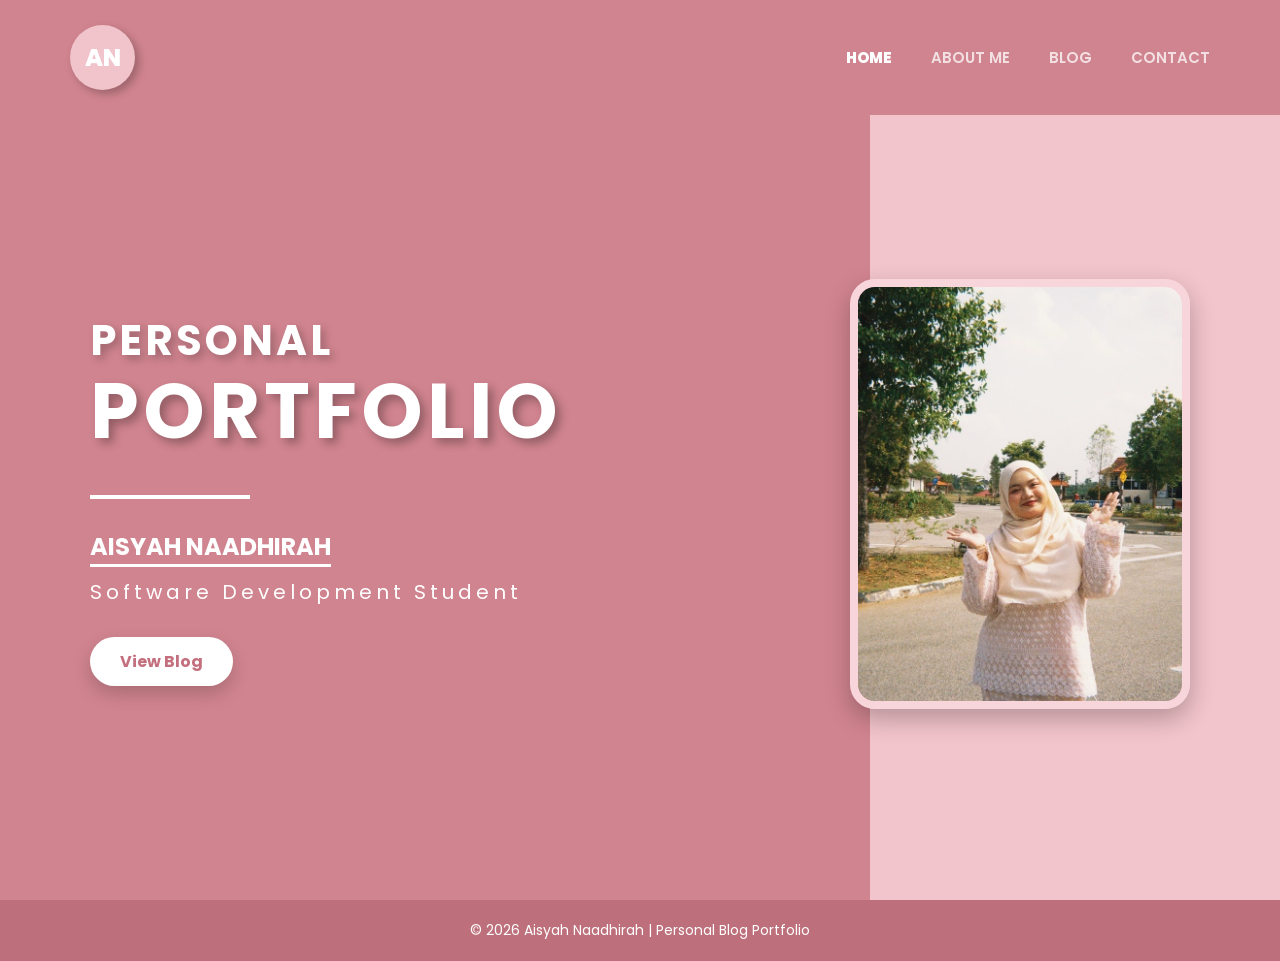
<file: index.html>
<!DOCTYPE html>
<html lang="en">
<head>
  <meta charset="UTF-8">
  <meta name="viewport" content="width=device-width, initial-scale=1.0">
  <title>Aisyah Naadhirah | Home</title>
  <link rel="stylesheet" href="css/style.css">
  <script defer src="js/script.js"></script>
  <link href="https://fonts.googleapis.com/css2?family=Poppins:wght@300;400;500;600;700;800&display=swap" rel="stylesheet">
</head>
<body>

<nav>
  <div class="logo">AN</div>
  <div class="nav-links">
    <a href="index.html" class="active">Home</a>
    <a href="about.html">About Me</a>
    <a href="blog.html">Blog</a>
    <a href="contact.html">Contact</a>
  </div>
</nav>

<section class="hero">
  <div class="hero-text">
    <h2>PERSONAL</h2>
    <h1>PORTFOLIO</h1>
    <div class="line"></div>
    <h3>AISYAH NAADHIRAH</h3>
    <p>Software Development Student</p>

    <a href="blog.html" class="btn">View Blog</a>
  </div>

  <div class="hero-image">
    <img src="images/profile.jpg" alt="Profile Picture">
  </div>
</section>

<footer>
  <p>© 2026 Aisyah Naadhirah | Personal Blog Portfolio</p>
</footer>

</body>
</html>
</file>
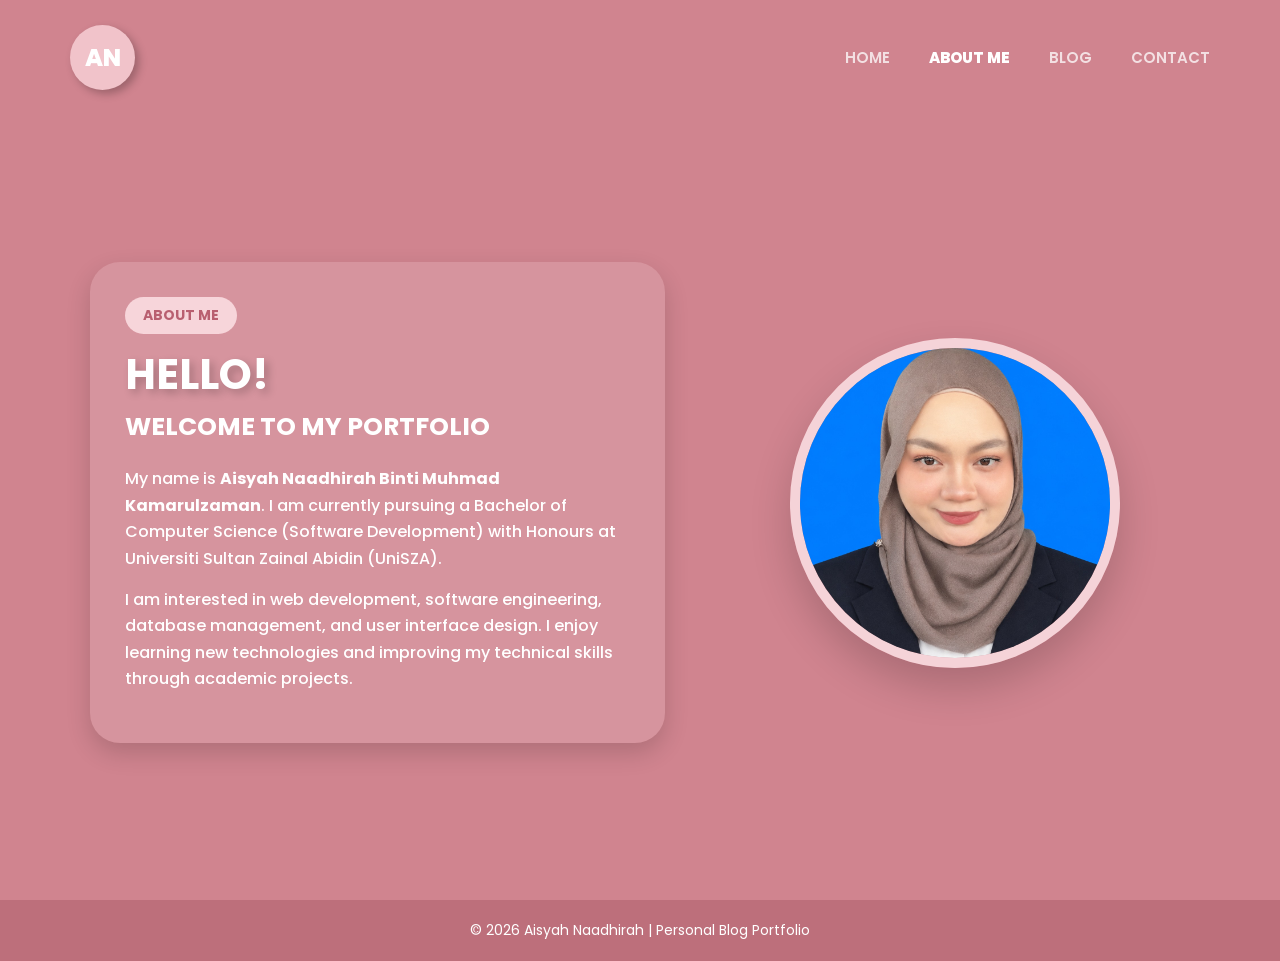
<file: about.html>
<!DOCTYPE html>
<html lang="en">
<head>
  <meta charset="UTF-8">
  <meta name="viewport" content="width=device-width, initial-scale=1.0">
  <title>Aisyah Naadhirah | About</title>
  <link rel="stylesheet" href="css/style.css">
  <script defer src="js/script.js"></script>
  <link href="https://fonts.googleapis.com/css2?family=Poppins:wght@300;400;500;600;700;800&display=swap" rel="stylesheet">
</head>
<body>

<nav>
  <div class="logo">AN</div>
  <div class="nav-links">
    <a href="index.html">Home</a>
    <a href="about.html" class="active">About Me</a>
    <a href="blog.html">Blog</a>
    <a href="contact.html">Contact</a>
  </div>
</nav>

<section class="page-section about-layout">
  <div class="page-text about-card">
    <span class="label">About Me</span>

    <h1>HELLO!</h1>
    <h2>Welcome to My Portfolio</h2>

    <p>
      My name is <strong>Aisyah Naadhirah Binti Muhmad Kamarulzaman</strong>. I am currently pursuing a Bachelor of
      Computer Science (Software Development) with Honours at Universiti Sultan Zainal
      Abidin (UniSZA).
    </p>

    <p>
      I am interested in web development, software engineering, database management,
      and user interface design. I enjoy learning new technologies and improving my
      technical skills through academic projects.
    </p>

  </div>

  <div class="about-image">
    <img src="images/formal.jpeg" alt="Profile Picture">
  </div>
</section>

<footer>
  <p>© 2026 Aisyah Naadhirah | Personal Blog Portfolio</p>
</footer>

</body>
</html>
</file>
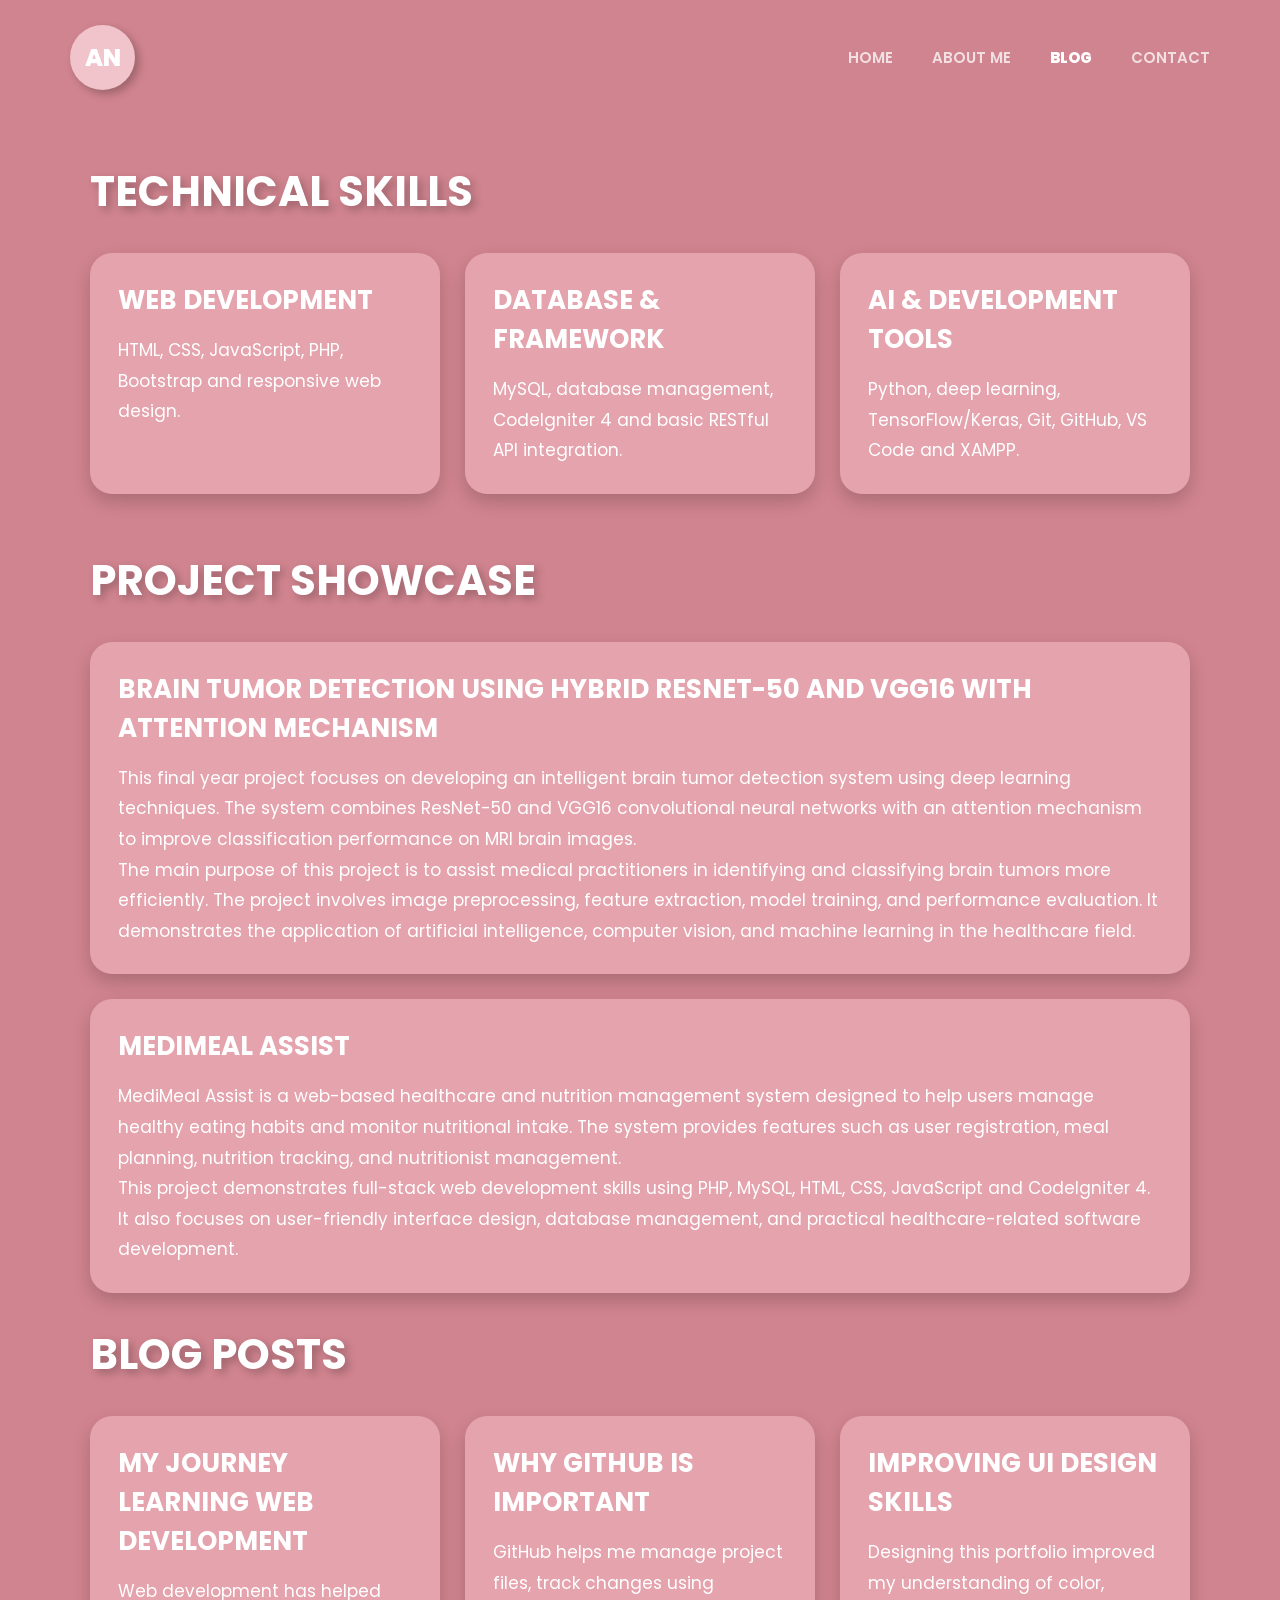
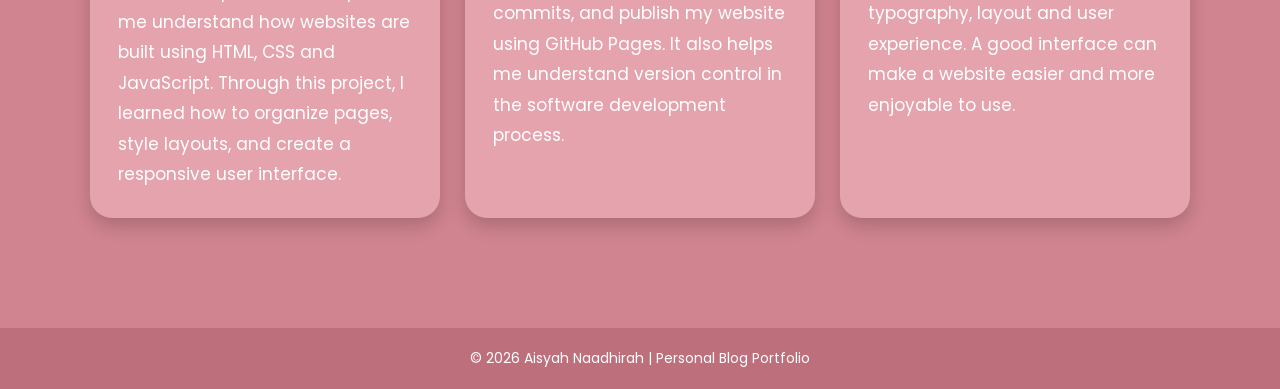
<file: blog.html>
<!DOCTYPE html>
<html lang="en">
<head>
  <meta charset="UTF-8">
  <meta name="viewport" content="width=device-width, initial-scale=1.0">
  <title>Aisyah Naadhirah | Blog</title>
  <link rel="stylesheet" href="css/style.css">
  <script defer src="js/script.js"></script>
  <link href="https://fonts.googleapis.com/css2?family=Poppins:wght@300;400;500;600;700;800&display=swap" rel="stylesheet">
</head>
<body>

<nav>
  <div class="logo">AN</div>
  <div class="nav-links">
    <a href="index.html">Home</a>
    <a href="about.html">About Me</a>
    <a href="blog.html" class="active">Blog</a>
    <a href="contact.html">Contact</a>
  </div>
</nav>

<section class="page-section">
  <h1 class="section-title">TECHNICAL SKILLS</h1>

  <div class="skills-projects">
    <div class="card">
      <h2>Web Development</h2>
      <p>
        HTML, CSS, JavaScript, PHP, Bootstrap and responsive web design.
      </p>
    </div>

    <div class="card">
      <h2>Database & Framework</h2>
      <p>
        MySQL, database management, CodeIgniter 4 and basic RESTful API integration.
      </p>
    </div>

    <div class="card">
      <h2>AI & Development Tools</h2>
      <p>
        Python, deep learning, TensorFlow/Keras, Git, GitHub, VS Code and XAMPP.
      </p>
    </div>
  </div>

  <h1 class="section-title project-title">PROJECT SHOWCASE</h1>

  <div class="project-card">
    <h2>Brain Tumor Detection Using Hybrid ResNet-50 and VGG16 with Attention Mechanism</h2>
    <p>
      This final year project focuses on developing an intelligent brain tumor detection
      system using deep learning techniques. The system combines ResNet-50 and VGG16
      convolutional neural networks with an attention mechanism to improve classification
      performance on MRI brain images.
    </p>

    <p>
      The main purpose of this project is to assist medical practitioners in identifying
      and classifying brain tumors more efficiently. The project involves image preprocessing,
      feature extraction, model training, and performance evaluation. It demonstrates the
      application of artificial intelligence, computer vision, and machine learning in the
      healthcare field.
    </p>
  </div>

  <div class="project-card">
    <h2>MediMeal Assist</h2>
    <p>
      MediMeal Assist is a web-based healthcare and nutrition management system designed
      to help users manage healthy eating habits and monitor nutritional intake. The system
      provides features such as user registration, meal planning, nutrition tracking, and
      nutritionist management.
    </p>

    <p>
      This project demonstrates full-stack web development skills using PHP, MySQL,
      HTML, CSS, JavaScript and CodeIgniter 4. It also focuses on user-friendly interface
      design, database management, and practical healthcare-related software development.
    </p>
  </div>

  <h1 class="section-title project-title">BLOG POSTS</h1>

  <div class="skills-projects">
    <div class="card">
      <h2>My Journey Learning Web Development</h2>
      <p>
        Web development has helped me understand how websites are built using HTML,
        CSS and JavaScript. Through this project, I learned how to organize pages,
        style layouts, and create a responsive user interface.
      </p>
    </div>

    <div class="card">
      <h2>Why GitHub Is Important</h2>
      <p>
        GitHub helps me manage project files, track changes using commits, and publish
        my website using GitHub Pages. It also helps me understand version control in
        the software development process.
      </p>
    </div>

    <div class="card">
      <h2>Improving UI Design Skills</h2>
      <p>
        Designing this portfolio improved my understanding of color, typography,
        layout and user experience. A good interface can make a website easier and
        more enjoyable to use.
      </p>
    </div>
  </div>
</section>

<footer>
  <p>© 2026 Aisyah Naadhirah | Personal Blog Portfolio</p>
</footer>

</body>
</html>
</file>
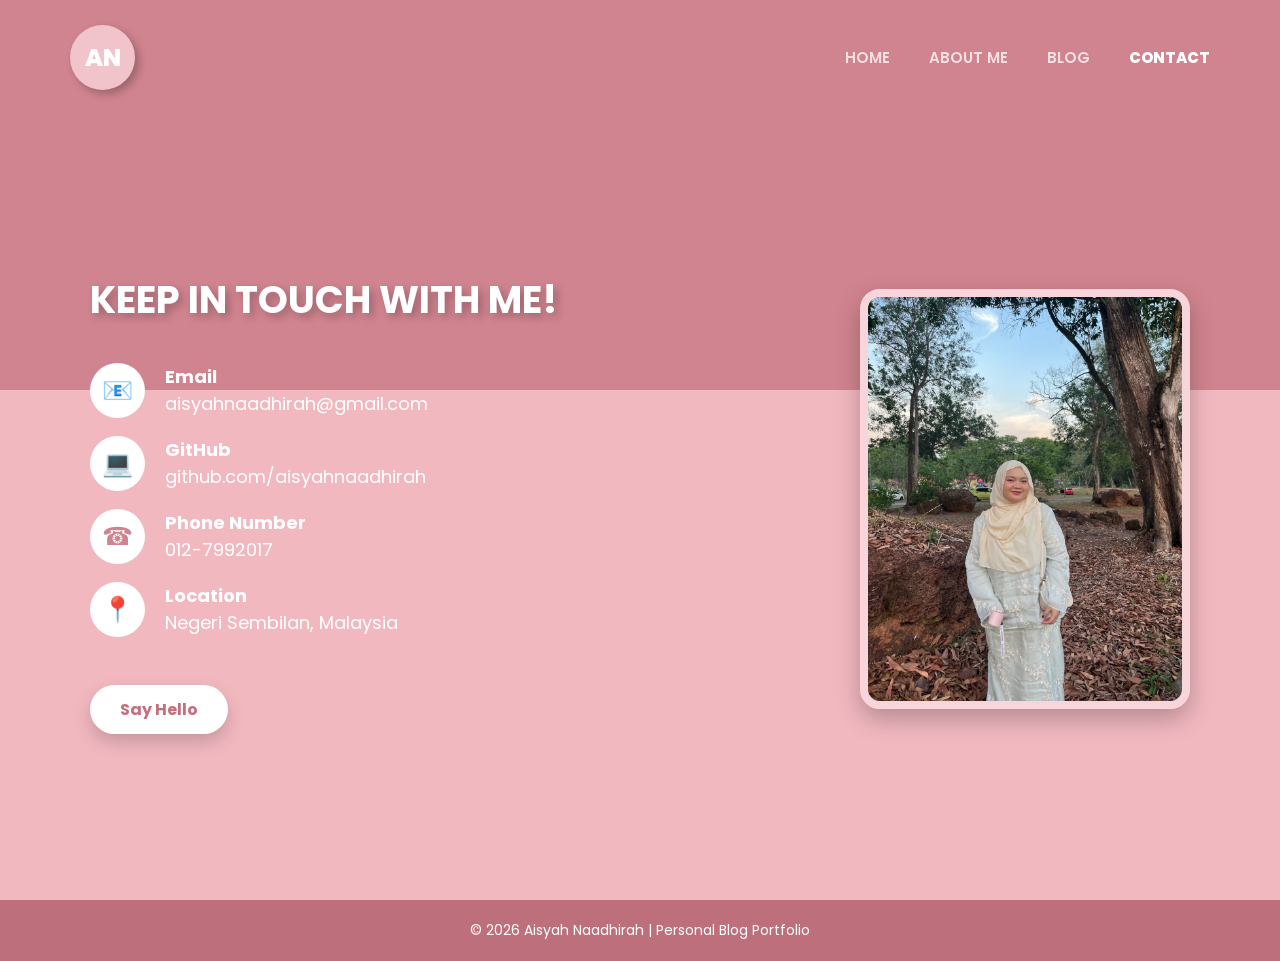
<file: contact.html>
<!DOCTYPE html>
<html lang="en">
<head>
  <meta charset="UTF-8">
  <meta name="viewport" content="width=device-width, initial-scale=1.0">
  <title>Aisyah Naadhirah | Contact</title>
  <link rel="stylesheet" href="css/style.css">
  <script defer src="js/script.js"></script>
  <link href="https://fonts.googleapis.com/css2?family=Poppins:wght@300;400;500;600;700;800&display=swap" rel="stylesheet">
</head>
<body>

<nav>
  <div class="logo">AN</div>
  <div class="nav-links">
    <a href="index.html">Home</a>
    <a href="about.html">About Me</a>
    <a href="blog.html">Blog</a>
    <a href="contact.html" class="active">Contact</a>
  </div>
</nav>

<section class="page-section contact-layout">
  <div class="contact-info">
    <h1>KEEP IN TOUCH WITH ME!</h1>

    <div class="contact-item">
      <span>📧</span>
      <p>
        <strong>Email</strong><br>
        <a href="mailto:aisyahnaadhirah@gmail.com">
          aisyahnaadhirah@gmail.com
        </a>
      </p>
    </div>

    <div class="contact-item">
      <span>💻</span>
      <p>
        <strong>GitHub</strong><br>
        <a href="https://github.com/aisyahnaadhirah" target="_blank">
          github.com/aisyahnaadhirah
        </a>
      </p>
    </div>

    <div class="contact-item">
      <span>☎</span>
      <p>
        <strong>Phone Number</strong><br>
        012-7992017
      </p>
    </div>

    <div class="contact-item">
      <span>📍</span>
      <p>
        <strong>Location</strong><br>
        Negeri Sembilan, Malaysia
      </p>
    </div>

    <a href="mailto:aisyahnaadhirah@gmail.com" class="btn">
      Say Hello
    </a>
  </div>

  <div class="contact-image">
    <img src="images/profile1.jpg" alt="Profile Picture">
  </div>
</section>

<footer>
  <p>© 2026 Aisyah Naadhirah | Personal Blog Portfolio</p>
</footer>

</body>
</html>
</file>
<file: css/style.css>
*{
  margin:0;
  padding:0;
  box-sizing:border-box;
}

body{
  font-family:'Poppins', sans-serif;
  background:#d0848f;
  color:white;
}

/* NAVBAR */

nav{
  width:100%;
  padding:25px 70px;
  display:flex;
  justify-content:space-between;
  align-items:center;
  background:#d0848f;
}

.logo{
  width:65px;
  height:65px;
  background:#f1c3ca;
  border-radius:50%;
  display:flex;
  align-items:center;
  justify-content:center;
  font-weight:800;
  font-size:24px;
  color:white;
  box-shadow:4px 4px 8px rgba(0,0,0,0.25);
}

.nav-links a{
  color:white;
  text-decoration:none;
  margin-left:35px;
  font-size:15px;
  font-weight:600;
  text-transform:uppercase;
  opacity:0.75;
}

.nav-links a:hover,
.nav-links .active{
  opacity:1;
  font-weight:800;
}

/* BUTTON */

.btn{
  display:inline-block;
  margin-top:30px;
  margin-right:10px;
  background:white;
  color:#c46f7d;
  padding:12px 30px;
  border-radius:35px;
  text-decoration:none;
  font-weight:700;
  border:none;
  cursor:pointer;
  box-shadow:0 8px 18px rgba(0,0,0,0.18);
  transition:0.3s;
}

.btn:hover{
  background:#f7d5da;
  color:#9f5260;
  transform:translateY(-3px);
}

.secondary-btn{
  background:#f7d5da;
  color:#c46f7d;
}

/* HOME */

.hero{
  min-height:calc(100vh - 115px);
  display:flex;
  align-items:center;
  justify-content:space-between;
  padding:35px 90px 55px;
  background:linear-gradient(90deg, #d0848f 0%, #d0848f 68%, #f2c4cb 68%, #f2c4cb 100%);
}

.hero-text h2{
  font-size:42px;
  letter-spacing:3px;
  text-shadow:4px 4px 8px rgba(0,0,0,0.25);
}

.hero-text h1{
  font-size:78px;
  letter-spacing:4px;
  line-height:1;
  text-shadow:5px 5px 10px rgba(0,0,0,0.3);
}

.line{
  width:160px;
  height:4px;
  background:white;
  margin:45px 0 30px;
}

.hero-text h3{
  display:inline-block;
  font-size:24px;
  border-bottom:3px solid white;
  margin-bottom:10px;
}

.hero-text p{
  font-size:20px;
  letter-spacing:4px;
}

.hero-image img{
  width:340px;
  height:430px;
  object-fit:cover;
  border-radius:25px;
  border:8px solid #f7d5da;
  box-shadow:0 10px 25px rgba(0,0,0,0.25);
}

/* COMMON PAGE */

.page-section{
  min-height:calc(100vh - 115px);
  padding:45px 90px 55px;
  background:#d0848f;
}

.section-title{
  font-size:42px;
  text-shadow:4px 4px 8px rgba(0,0,0,0.25);
  margin-bottom:30px;
}

/* ABOUT */

.about-layout{
  min-height:calc(100vh - 115px);
  display:grid;
  grid-template-columns:1.1fr 0.9fr;
  align-items:center;
  gap:55px;
  padding:45px 90px 55px;
}

.about-card{
  background:rgba(255,255,255,0.13);
  padding:35px;
  border-radius:30px;
  box-shadow:0 10px 25px rgba(0,0,0,0.16);
}

.label{
  display:inline-block;
  background:#f7d5da;
  color:#b95f70;
  padding:8px 18px;
  border-radius:30px;
  font-size:14px;
  font-weight:700;
  text-transform:uppercase;
  margin-bottom:20px;
}

.page-text{
  max-width:760px;
}

.page-text h1{
  font-size:42px;
  line-height:1;
  margin-bottom:12px;
  text-shadow:4px 4px 8px rgba(0,0,0,0.22);
}

.page-text h2{
  font-size:25px;
  margin-bottom:20px;
  text-transform:uppercase;
}

.page-text p{
  font-size:16px;
  line-height:1.65;
  margin-bottom:15px;
  font-weight:500;
}

.about-tags{
  display:flex;
  flex-wrap:wrap;
  gap:12px;
  margin-top:25px;
}

.about-tags span{
  background:white;
  color:#c46f7d;
  padding:9px 16px;
  border-radius:25px;
  font-size:14px;
  font-weight:700;
}

.about-image{
  display:flex;
  justify-content:center;
  align-items:center;
}

.about-image img{
  width:330px;
  height:330px;
  object-fit:cover;
  border:10px solid #f5d3d8;
  border-radius:50%;
  box-shadow:0 20px 40px rgba(0,0,0,0.18);
}

/* BLOG */

.skills-projects{
  display:grid;
  grid-template-columns:repeat(3, 1fr);
  gap:25px;
  margin-bottom:55px;
}

.card,
.project-card{
  background:#e4a3ad;
  padding:28px;
  border-radius:22px;
  box-shadow:0 8px 18px rgba(0,0,0,0.18);
  transition:0.3s;
}

.card:hover,
.project-card:hover{
  transform:translateY(-8px);
}

.card h2,
.project-card h2{
  font-size:26px;
  margin-bottom:15px;
  text-transform:uppercase;
}

.card p,
.project-card p{
  font-size:17px;
  line-height:1.8;
}

.project-title{
  margin-top:30px;
}

.project-card{
  margin-bottom:25px;
}

/* CONTACT */

.contact-layout{
  min-height:calc(100vh - 115px);
  display:flex;
  align-items:center;
  justify-content:space-between;
  gap:55px;
  padding:45px 90px 55px;
  background:linear-gradient(180deg, #d0848f 0%, #d0848f 35%, #f2b8c0 35%, #f2b8c0 100%);
}

.contact-info h1{
  font-size:38px;
  margin-bottom:35px;
  text-shadow:4px 4px 8px rgba(0,0,0,0.25);
}

.contact-item{
  display:flex;
  align-items:center;
  gap:20px;
  margin-bottom:18px;
}

.contact-item span{
  width:55px;
  height:55px;
  background:white;
  color:#d0848f;
  border-radius:50%;
  display:flex;
  align-items:center;
  justify-content:center;
  font-size:25px;
  flex-shrink:0;
}

.contact-item p{
  font-size:18px;
  line-height:1.45;
  margin:0;
}

.contact-item a{
  color:white;
  text-decoration:none;
  transition:0.3s;
}

.contact-item a:hover{
  color:#f7d5da;
  text-decoration:underline;
}

.contact-image img{
  width:330px;
  height:420px;
  object-fit:cover;
  border-radius:20px;
  border:8px solid #f7d5da;
  box-shadow:0 10px 25px rgba(0,0,0,0.25);
}

/* FOOTER */

footer{
  background:#bd6f7b;
  text-align:center;
  padding:20px;
  color:white;
  font-size:14px;
}

/* RESPONSIVE */

@media(max-width:900px){

  nav{
    padding:20px;
    flex-direction:column;
    gap:15px;
  }

  .nav-links{
    text-align:center;
  }

  .nav-links a{
    display:inline-block;
    margin:8px;
    font-size:13px;
  }

  .hero,
  .about-layout,
  .contact-layout{
    flex-direction:column;
    text-align:center;
    padding:50px 25px;
    background:#d0848f;
  }

  .hero-text h1{
    font-size:55px;
  }

  .hero-text h2,
  .section-title{
    font-size:34px;
  }

  .hero-text p{
    font-size:16px;
    letter-spacing:2px;
  }

  .line{
    margin:35px auto;
  }

  .hero-image img{
    width:280px;
    height:360px;
  }

  .about-layout{
    display:flex;
    gap:50px;
  }

  .about-card{
    padding:28px;
  }

  .about-image img{
    width:280px;
    height:280px;
  }

  .page-text h1{
    font-size:38px;
  }

  .page-text h2{
    font-size:23px;
  }

  .page-text p{
    font-size:16px;
  }

  .page-section{
    padding:50px 25px;
  }

  .skills-projects{
    grid-template-columns:1fr;
  }

  .contact-info{
    width:100%;
  }

  .contact-info h1{
    font-size:40px;
    line-height:1.25;
    margin-bottom:40px;
  }

  .contact-item{
    display:flex;
    align-items:center;
    justify-content:flex-start;
    text-align:left;
    gap:18px;
    max-width:520px;
    margin:0 auto 24px;
  }

  .contact-item span{
    width:62px;
    height:62px;
    font-size:26px;
  }

  .contact-item p{
    font-size:18px;
    margin:0;
  }

  .contact-image{
    display:none;
  }

  .btn{
    margin-top:25px;
  }
}
</file>
